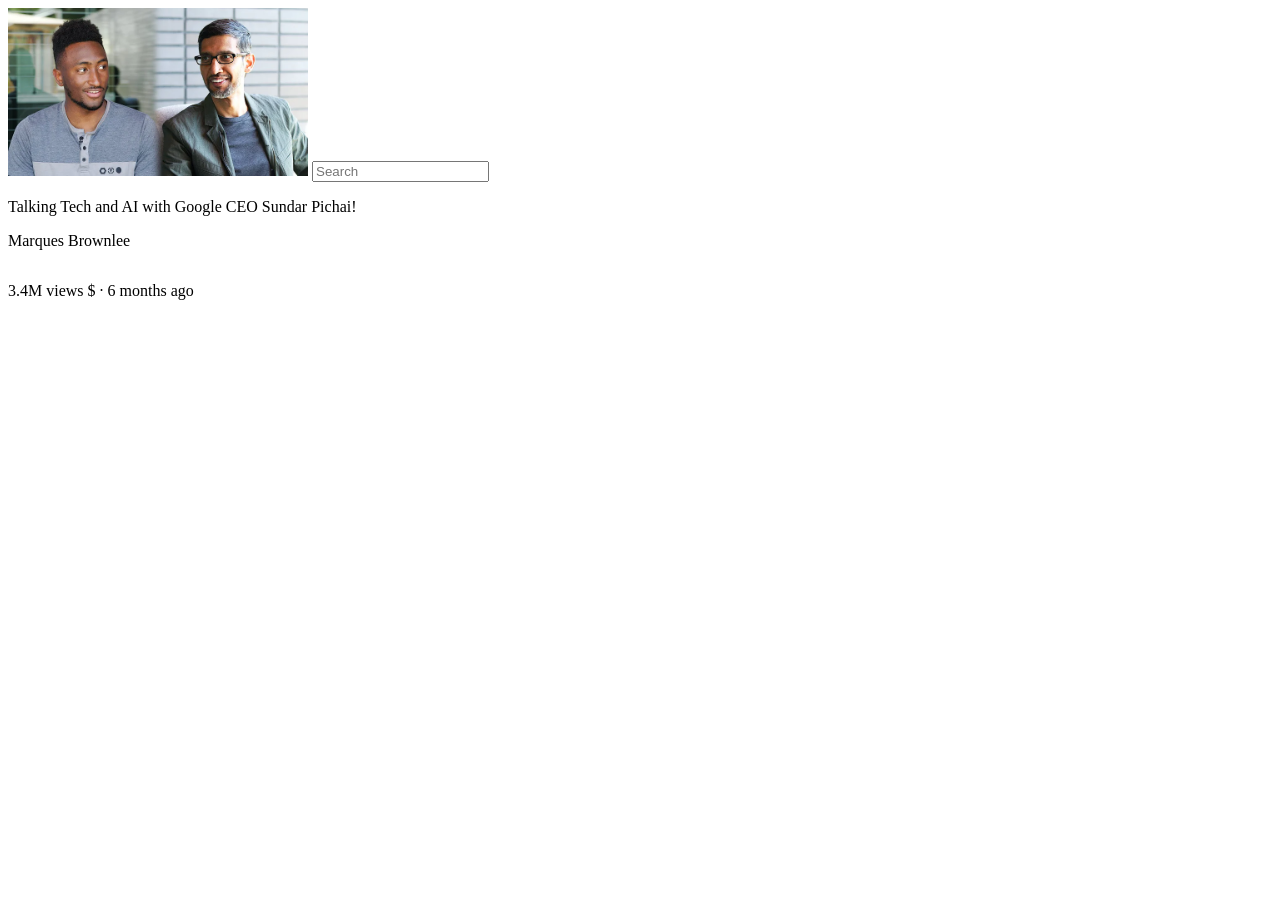
<file: Index.html>
<!DOCTYPE html>
<html>
  <head>
    <title>YouTube.com Clone</title>
    <style>
      .thumbnail{
        width:300px;
      }
      .search-bar{
       
        }
        .video-title{
          width:300px;
        }
        .video-author{
          display:inline-block;

        }
        .video-stats{
          display:inline-block;

        }
      
    </style>
  </head>
  <body>
    <img class="thumbnail" src="thumbnails/thumbnail-1.webp">
    <input class="search-bar" type="text" placeholder="Search">
    <p class="video-titile">
      Talking Tech and AI with Google CEO Sundar Pichai!
    </p>
  
    <p class=""video-author>
      Marques Brownlee
    </p>

    <P class="video-stats">
      3.4M views $ &#183; 6 months ago
    </P>
  </body>
</html>
</file>
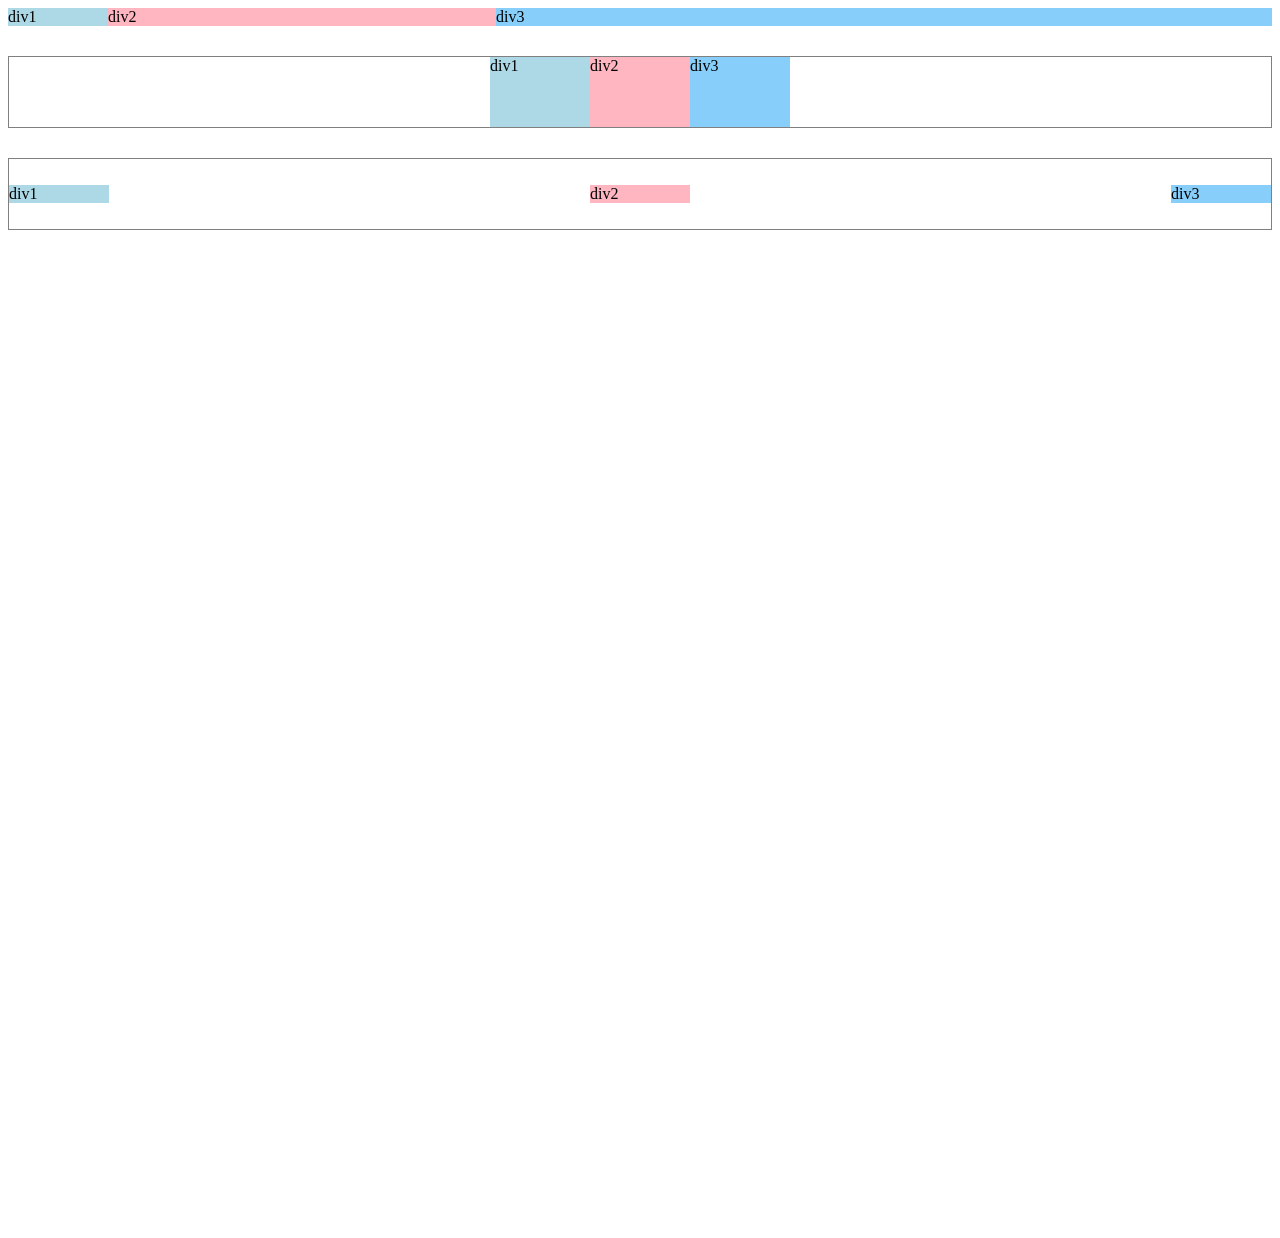
<file: flex.html>
<!DOCTYPE html>
<html>
  <head>
    <title>Flex Practice</title>
     </head>
    <body style="padding-bottom:1000px;">
<div style="
  display:flex;
  flex-direction:row;
  ">
 
  <div style="background-color:lightblue; 
  width:100px;
  ">div1</div>
  
  <div style="background-color:lightpink;
  flex:1;">div2</div>

 <div style="background-color:lightskyblue;
   flex:2;
   ">div3</div>
   
  </div>

  <div style="
  display:flex;
  flex-direction:row;
  margin-top:30px;
  height:70px;
  border-style:solid;
  border-color:gray;
  border-width:1px;
  justify-content:center;
  ">
 
  <div style="background-color:lightblue; 
  width:100px;
  ">div1</div>
  
  <div style="background-color:lightpink;
  width:100px;">div2</div>

 <div style="background-color:lightskyblue;
   width:100px;
   ">div3</div>
  </div>

  <div style="
  display:flex;
  flex-direction:row;
  margin-top:30px;
  height:70px;
  border-style:solid;
  border-color:gray;
  border-width:1px;
  justify-content:space-between;
  align-items:center;
  ">
 
  <div style="background-color:lightblue; 
  width:100px;
  ">div1</div>
  
  <div style="background-color:lightpink;
  width:100px;">div2</div>

 <div style="background-color:lightskyblue;
   width:100px;
   ">div3</div>
  </div>

  
    </body>
  
</html>
</file>
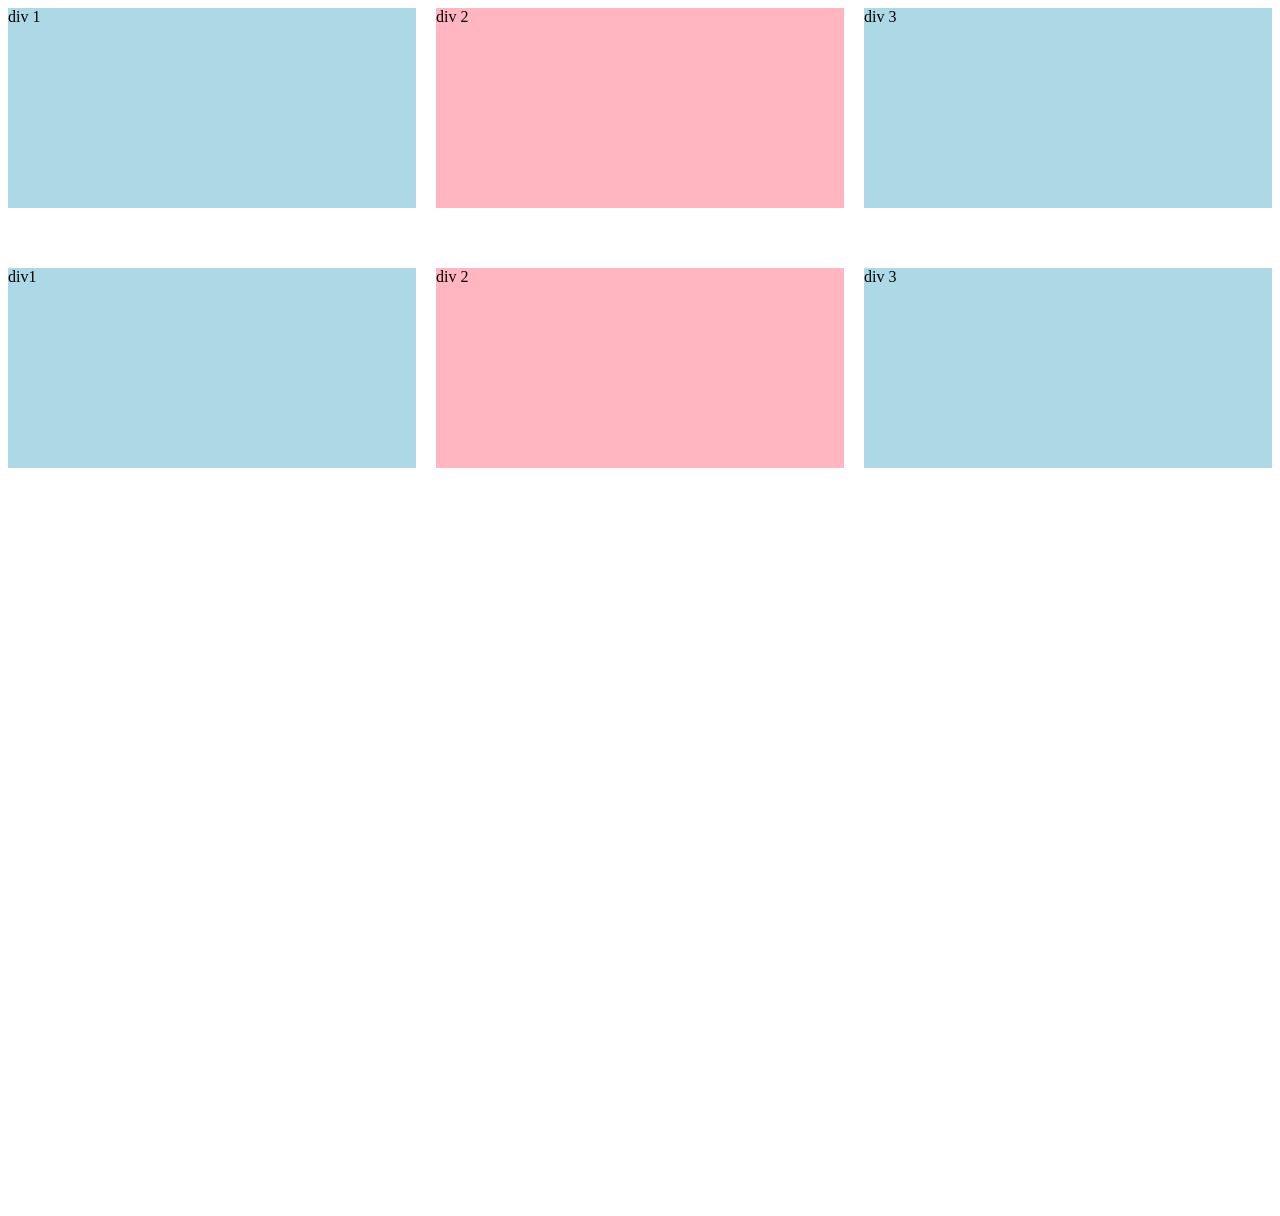
<file: grid.html>
<!DOCTYPE html>
<html>
  <head>
    <title>Grid Practice</title>
    <body style="padding-bottom:1000px;">
  <div style="
    display:grid;
    grid-template-columns:1fr 1fr 1fr;
    height:200px;
    column-gap:20px;
    row-gap:40px;
    ">
<div style="background-color:lightblue;height:200px;margin-bottom:20px;">div 1
  
</div>
<div style="background-color:lightpink;height:200px;margin-bottom:20px;">div 2</div>
<div style="background-color:lightblue;height:200px;margin-bottom:20px;">div 3</div>
  
  <div style="background-color:lightblue;height:200px;">div1</div>
<div style="background-color:lightpink; margin-bottom:20px;height:200px;">div 2</div>
<div style="background-color:lightblue;height:200px;">div 3
  </div>

  </div>

  
  </head>
</html>
</file>
